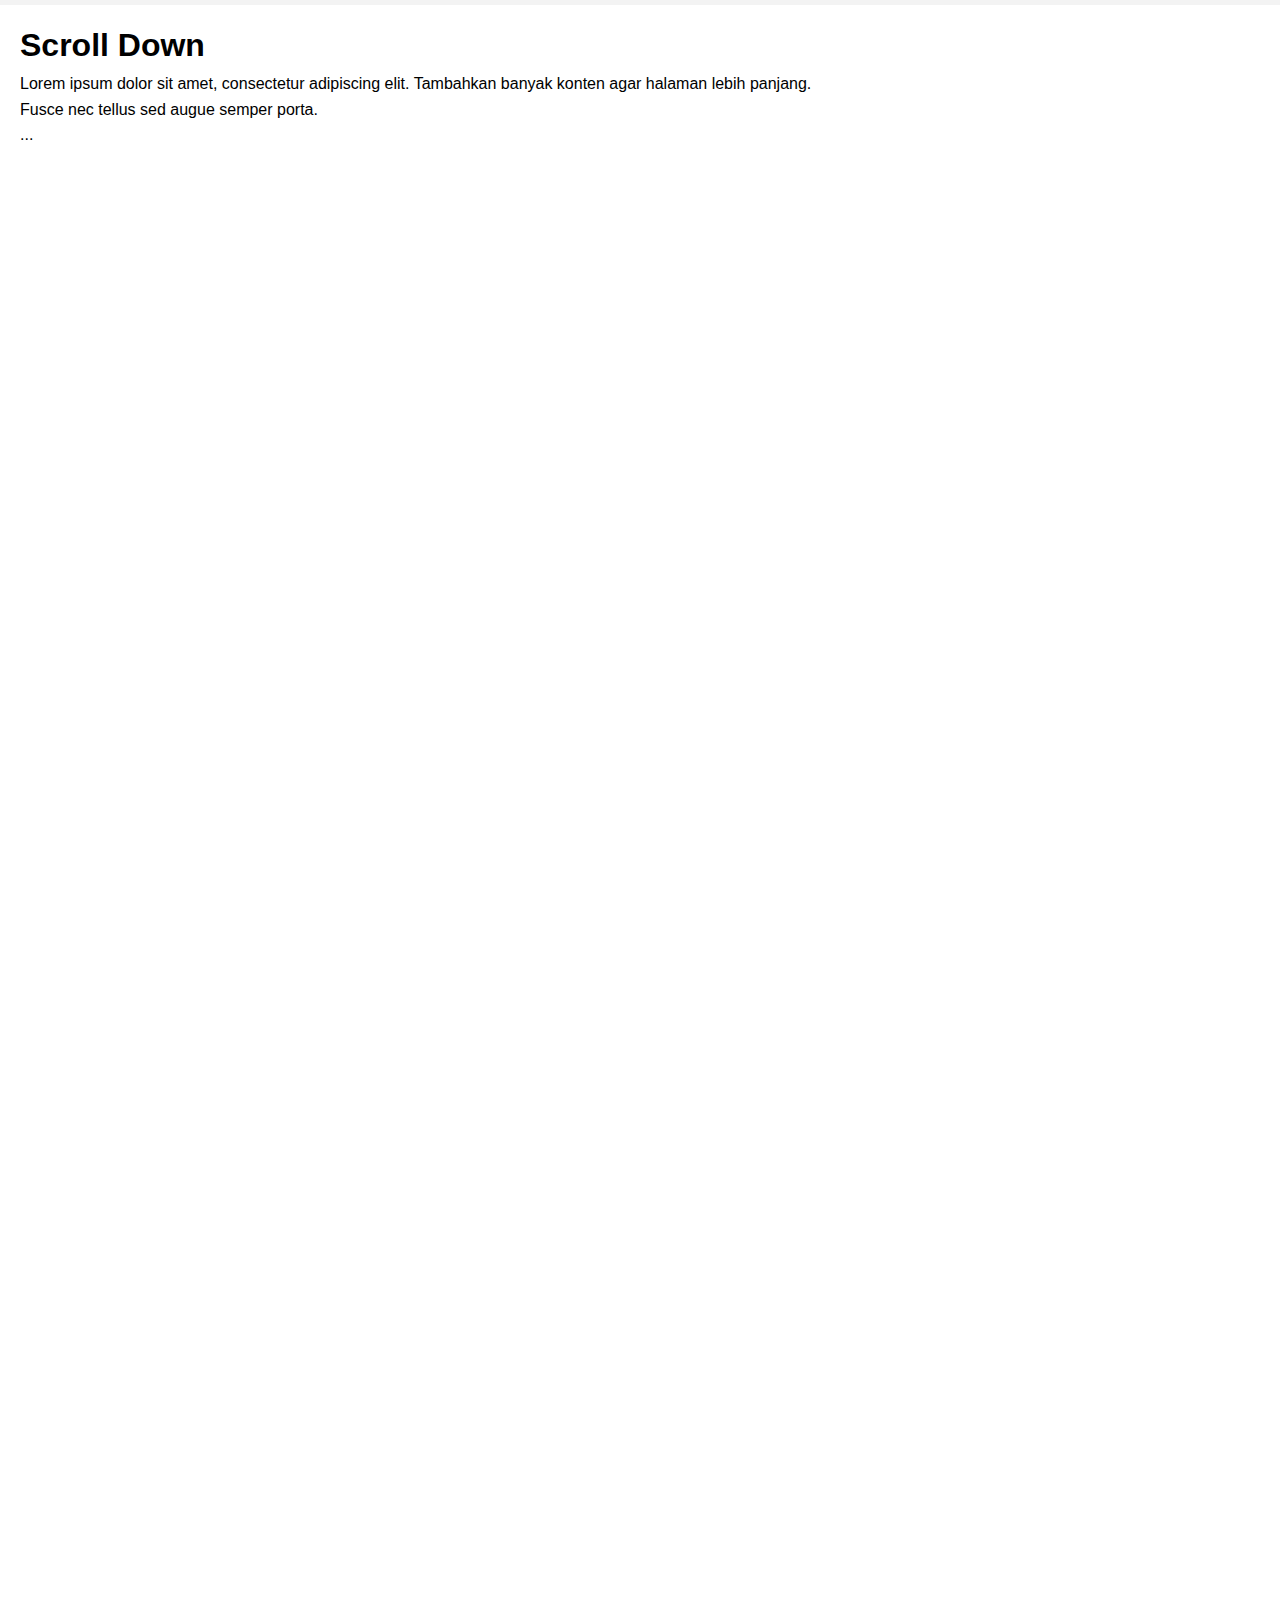
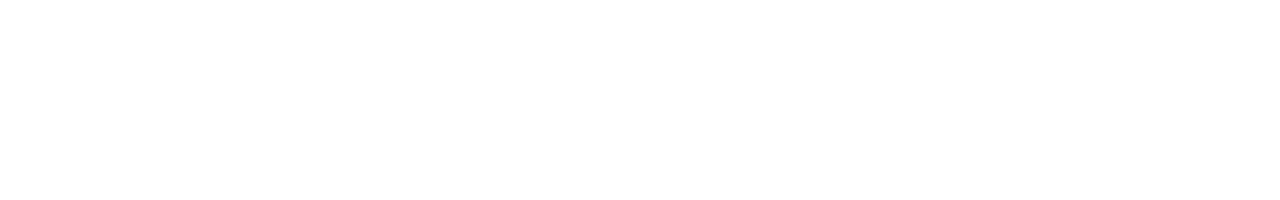
<file: css-scroll-bar/index.html>
<!DOCTYPE html>
<html lang="en">
<head>
  <meta charset="UTF-8">
  <meta name="viewport" content="width=device-width, initial-scale=1.0">
  <title>Scroll Progress Bar</title>
  <link rel="stylesheet" href="style.css">
</head>
<body>
  <div class="progress-container">
    <div class="progress-bar"></div>
  </div>
  <div class="content">
    <h1>Scroll Down</h1>
    <p>Lorem ipsum dolor sit amet, consectetur adipiscing elit. Tambahkan banyak konten agar halaman lebih panjang.</p>
    <p>Fusce nec tellus sed augue semper porta.</p>
    <p>...</p>
  </div>
  <script src="script.js"></script>
</body>
</html>
</file>
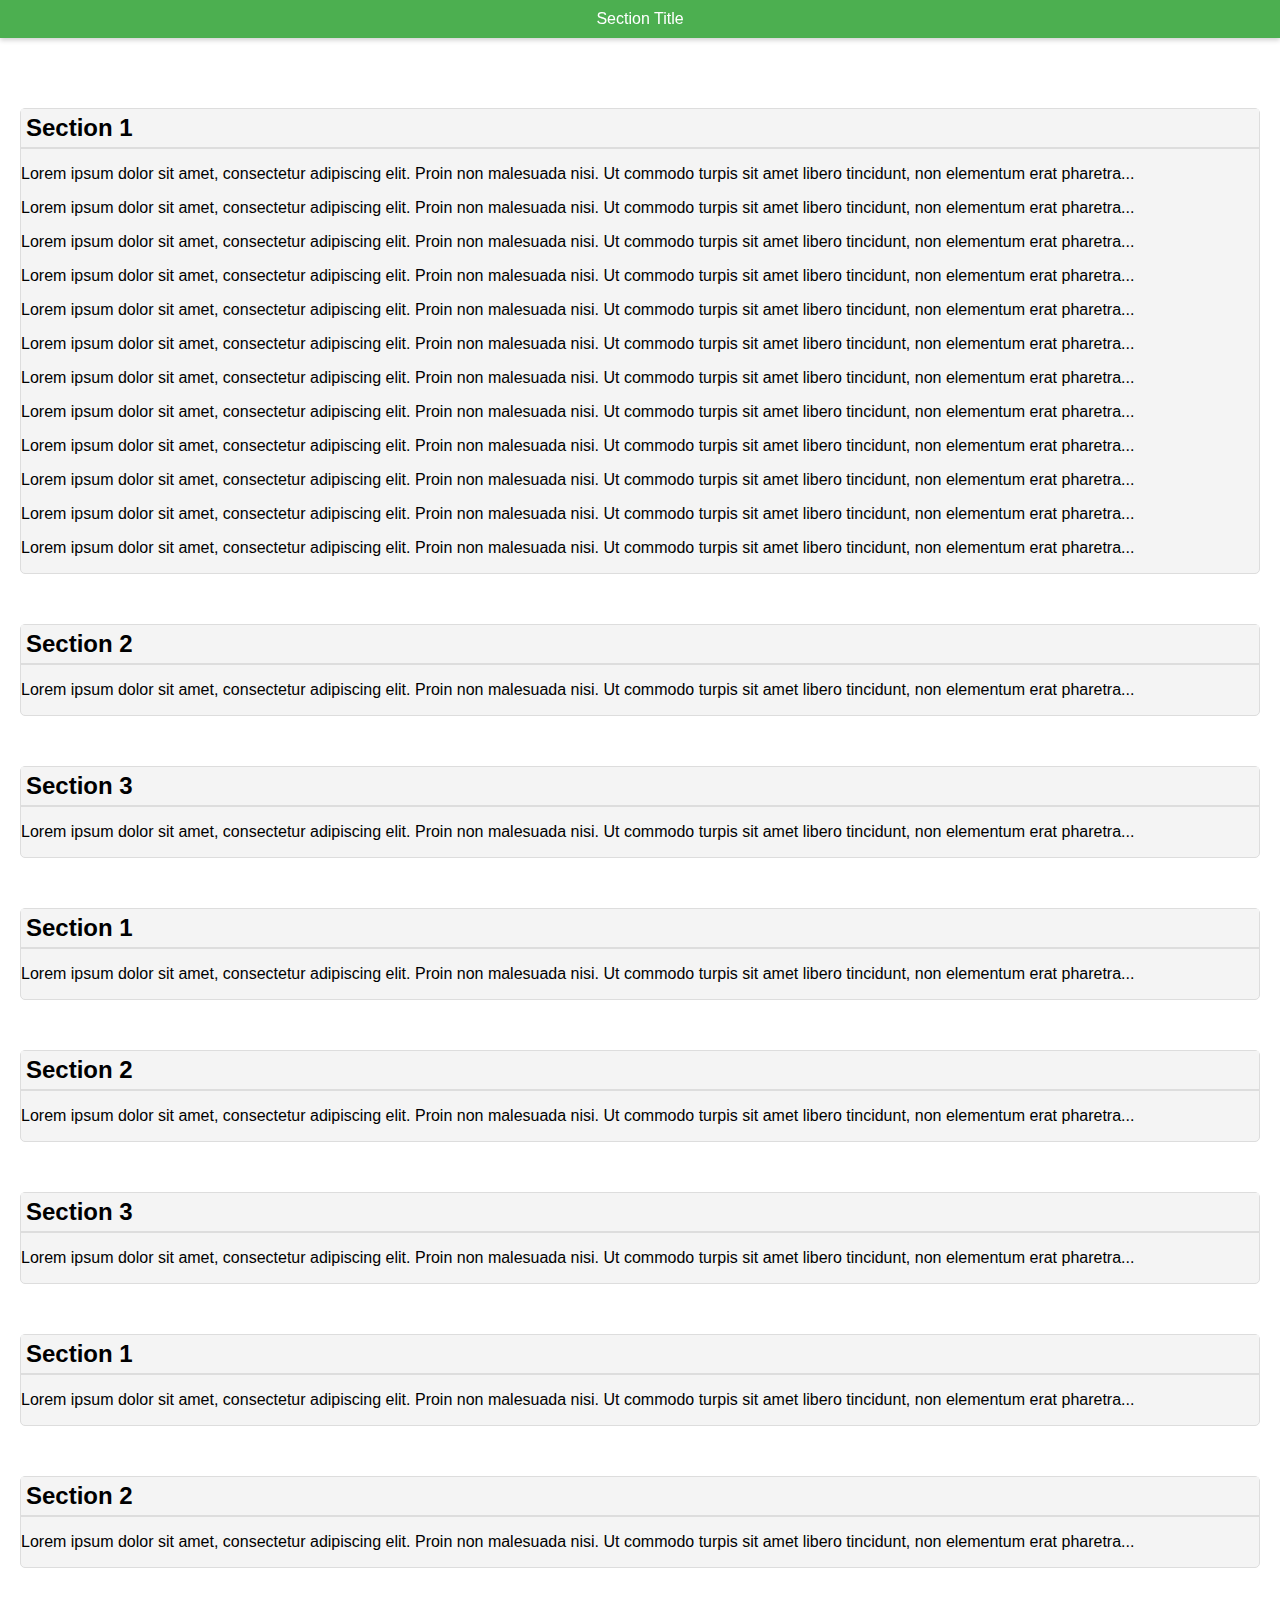
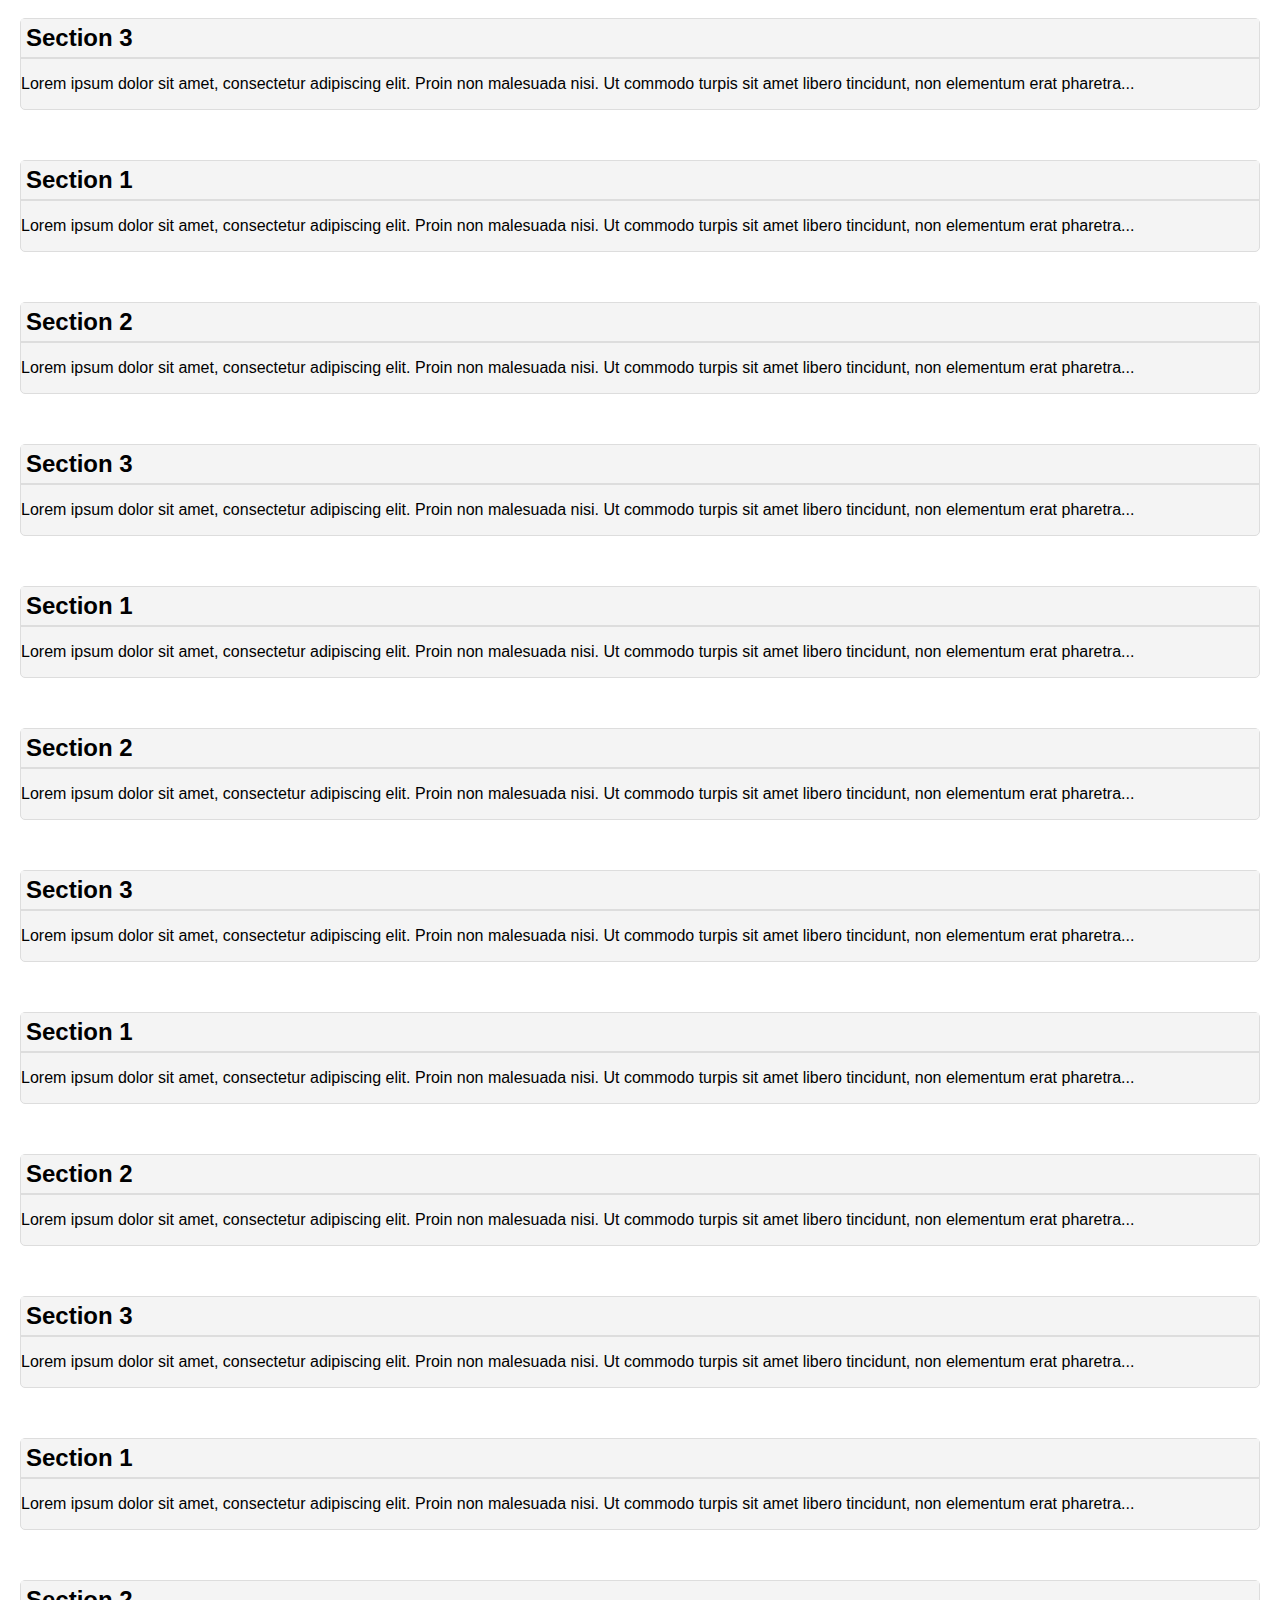
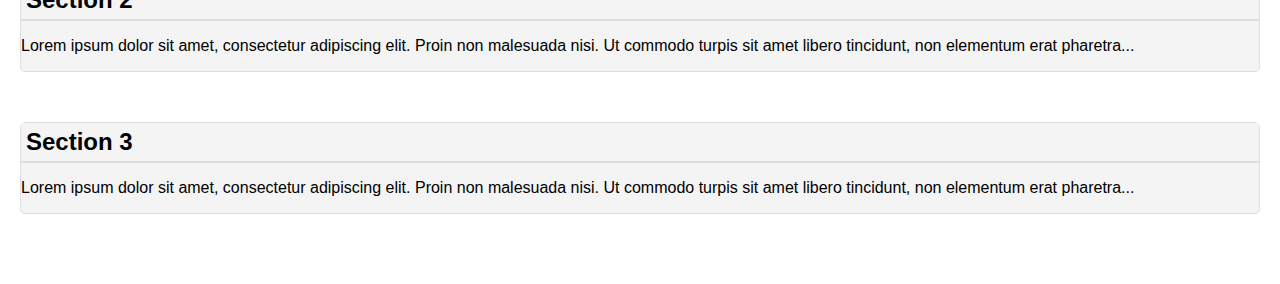
<file: css-stiky-header/index.html>
<!DOCTYPE html>
<html lang="en">
<head>
  <meta charset="UTF-8">
  <meta name="viewport" content="width=device-width, initial-scale=1.0">
  <title>Sticky Scroll with Changing Title</title>
  <link rel="stylesheet" href="style.css">
</head>
<body>
  <header class="sticky-title">Section Title</header>
  <main>
    <section>
      <h2 class="section-title">Section 1</h2>
      <p>Lorem ipsum dolor sit amet, consectetur adipiscing elit. Proin non malesuada nisi. Ut commodo turpis sit amet libero tincidunt, non elementum erat pharetra...</p>
      <p>Lorem ipsum dolor sit amet, consectetur adipiscing elit. Proin non malesuada nisi. Ut commodo turpis sit amet libero tincidunt, non elementum erat pharetra...</p>
      <p>Lorem ipsum dolor sit amet, consectetur adipiscing elit. Proin non malesuada nisi. Ut commodo turpis sit amet libero tincidunt, non elementum erat pharetra...</p>
      <p>Lorem ipsum dolor sit amet, consectetur adipiscing elit. Proin non malesuada nisi. Ut commodo turpis sit amet libero tincidunt, non elementum erat pharetra...</p>

      <p>Lorem ipsum dolor sit amet, consectetur adipiscing elit. Proin non malesuada nisi. Ut commodo turpis sit amet libero tincidunt, non elementum erat pharetra...</p>
      <p>Lorem ipsum dolor sit amet, consectetur adipiscing elit. Proin non malesuada nisi. Ut commodo turpis sit amet libero tincidunt, non elementum erat pharetra...</p>
      <p>Lorem ipsum dolor sit amet, consectetur adipiscing elit. Proin non malesuada nisi. Ut commodo turpis sit amet libero tincidunt, non elementum erat pharetra...</p>
      <p>Lorem ipsum dolor sit amet, consectetur adipiscing elit. Proin non malesuada nisi. Ut commodo turpis sit amet libero tincidunt, non elementum erat pharetra...</p>

      <p>Lorem ipsum dolor sit amet, consectetur adipiscing elit. Proin non malesuada nisi. Ut commodo turpis sit amet libero tincidunt, non elementum erat pharetra...</p>
      <p>Lorem ipsum dolor sit amet, consectetur adipiscing elit. Proin non malesuada nisi. Ut commodo turpis sit amet libero tincidunt, non elementum erat pharetra...</p>
      <p>Lorem ipsum dolor sit amet, consectetur adipiscing elit. Proin non malesuada nisi. Ut commodo turpis sit amet libero tincidunt, non elementum erat pharetra...</p>
      <p>Lorem ipsum dolor sit amet, consectetur adipiscing elit. Proin non malesuada nisi. Ut commodo turpis sit amet libero tincidunt, non elementum erat pharetra...</p>
    </section>
    <section>
      <h2 class="section-title">Section 2</h2>
      <p>Lorem ipsum dolor sit amet, consectetur adipiscing elit. Proin non malesuada nisi. Ut commodo turpis sit amet libero tincidunt, non elementum erat pharetra...</p>
    </section>
    <section>
      <h2 class="section-title">Section 3</h2>
      <p>Lorem ipsum dolor sit amet, consectetur adipiscing elit. Proin non malesuada nisi. Ut commodo turpis sit amet libero tincidunt, non elementum erat pharetra...</p>
    </section>
    <section>
        <h2 class="section-title">Section 1</h2>
        <p>Lorem ipsum dolor sit amet, consectetur adipiscing elit. Proin non malesuada nisi. Ut commodo turpis sit amet libero tincidunt, non elementum erat pharetra...</p>
      </section>
      <section>
        <h2 class="section-title">Section 2</h2>
        <p>Lorem ipsum dolor sit amet, consectetur adipiscing elit. Proin non malesuada nisi. Ut commodo turpis sit amet libero tincidunt, non elementum erat pharetra...</p>
      </section>
      <section>
        <h2 class="section-title">Section 3</h2>
        <p>Lorem ipsum dolor sit amet, consectetur adipiscing elit. Proin non malesuada nisi. Ut commodo turpis sit amet libero tincidunt, non elementum erat pharetra...</p>
      </section>
      <section>
        <h2 class="section-title">Section 1</h2>
        <p>Lorem ipsum dolor sit amet, consectetur adipiscing elit. Proin non malesuada nisi. Ut commodo turpis sit amet libero tincidunt, non elementum erat pharetra...</p>
      </section>
      <section>
        <h2 class="section-title">Section 2</h2>
        <p>Lorem ipsum dolor sit amet, consectetur adipiscing elit. Proin non malesuada nisi. Ut commodo turpis sit amet libero tincidunt, non elementum erat pharetra...</p>
      </section>
      <section>
        <h2 class="section-title">Section 3</h2>
        <p>Lorem ipsum dolor sit amet, consectetur adipiscing elit. Proin non malesuada nisi. Ut commodo turpis sit amet libero tincidunt, non elementum erat pharetra...</p>
      </section>
      <section>
        <h2 class="section-title">Section 1</h2>
        <p>Lorem ipsum dolor sit amet, consectetur adipiscing elit. Proin non malesuada nisi. Ut commodo turpis sit amet libero tincidunt, non elementum erat pharetra...</p>
      </section>
      <section>
        <h2 class="section-title">Section 2</h2>
        <p>Lorem ipsum dolor sit amet, consectetur adipiscing elit. Proin non malesuada nisi. Ut commodo turpis sit amet libero tincidunt, non elementum erat pharetra...</p>
      </section>
      <section>
        <h2 class="section-title">Section 3</h2>
        <p>Lorem ipsum dolor sit amet, consectetur adipiscing elit. Proin non malesuada nisi. Ut commodo turpis sit amet libero tincidunt, non elementum erat pharetra...</p>
      </section>
      <section>
        <h2 class="section-title">Section 1</h2>
        <p>Lorem ipsum dolor sit amet, consectetur adipiscing elit. Proin non malesuada nisi. Ut commodo turpis sit amet libero tincidunt, non elementum erat pharetra...</p>
      </section>
      <section>
        <h2 class="section-title">Section 2</h2>
        <p>Lorem ipsum dolor sit amet, consectetur adipiscing elit. Proin non malesuada nisi. Ut commodo turpis sit amet libero tincidunt, non elementum erat pharetra...</p>
      </section>
      <section>
        <h2 class="section-title">Section 3</h2>
        <p>Lorem ipsum dolor sit amet, consectetur adipiscing elit. Proin non malesuada nisi. Ut commodo turpis sit amet libero tincidunt, non elementum erat pharetra...</p>
      </section>
      <section>
        <h2 class="section-title">Section 1</h2>
        <p>Lorem ipsum dolor sit amet, consectetur adipiscing elit. Proin non malesuada nisi. Ut commodo turpis sit amet libero tincidunt, non elementum erat pharetra...</p>
      </section>
      <section>
        <h2 class="section-title">Section 2</h2>
        <p>Lorem ipsum dolor sit amet, consectetur adipiscing elit. Proin non malesuada nisi. Ut commodo turpis sit amet libero tincidunt, non elementum erat pharetra...</p>
      </section>
      <section>
        <h2 class="section-title">Section 3</h2>
        <p>Lorem ipsum dolor sit amet, consectetur adipiscing elit. Proin non malesuada nisi. Ut commodo turpis sit amet libero tincidunt, non elementum erat pharetra...</p>
      </section>
      <section>
        <h2 class="section-title">Section 1</h2>
        <p>Lorem ipsum dolor sit amet, consectetur adipiscing elit. Proin non malesuada nisi. Ut commodo turpis sit amet libero tincidunt, non elementum erat pharetra...</p>
      </section>
      <section>
        <h2 class="section-title">Section 2</h2>
        <p>Lorem ipsum dolor sit amet, consectetur adipiscing elit. Proin non malesuada nisi. Ut commodo turpis sit amet libero tincidunt, non elementum erat pharetra...</p>
      </section>
      <section>
        <h2 class="section-title">Section 3</h2>
        <p>Lorem ipsum dolor sit amet, consectetur adipiscing elit. Proin non malesuada nisi. Ut commodo turpis sit amet libero tincidunt, non elementum erat pharetra...</p>
      </section>
  </main>
</body>
</html>
</file>
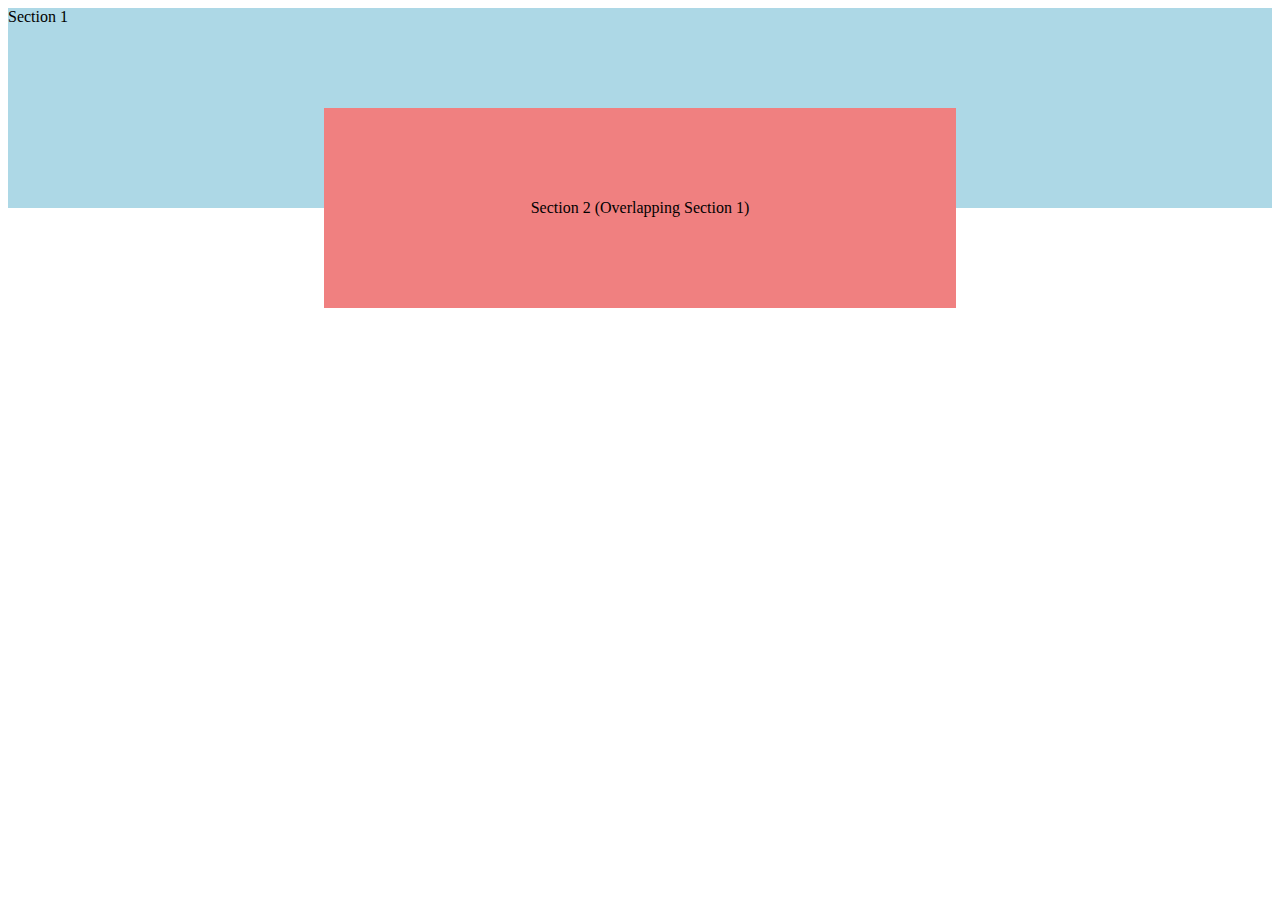
<file: overlapping-section(sectiontumpangtindih)/index.htm>
<!DOCTYPE html>
<html lang="en">
  <head>
    <meta charset="UTF-8" />
    <meta name="viewport" content="width=device-width, initial-scale=1.0" />
    <title>Section tumpang tindih</title>
    <link rel="stylesheet" href="style.css" />
  </head>
  <body>
    <div class="container">
      <div class="section-1">Section 1</div>
      <div class="section-2">Section 2 (Overlapping Section 1)</div>
    </div>

    
  </body>
</html>
</file>
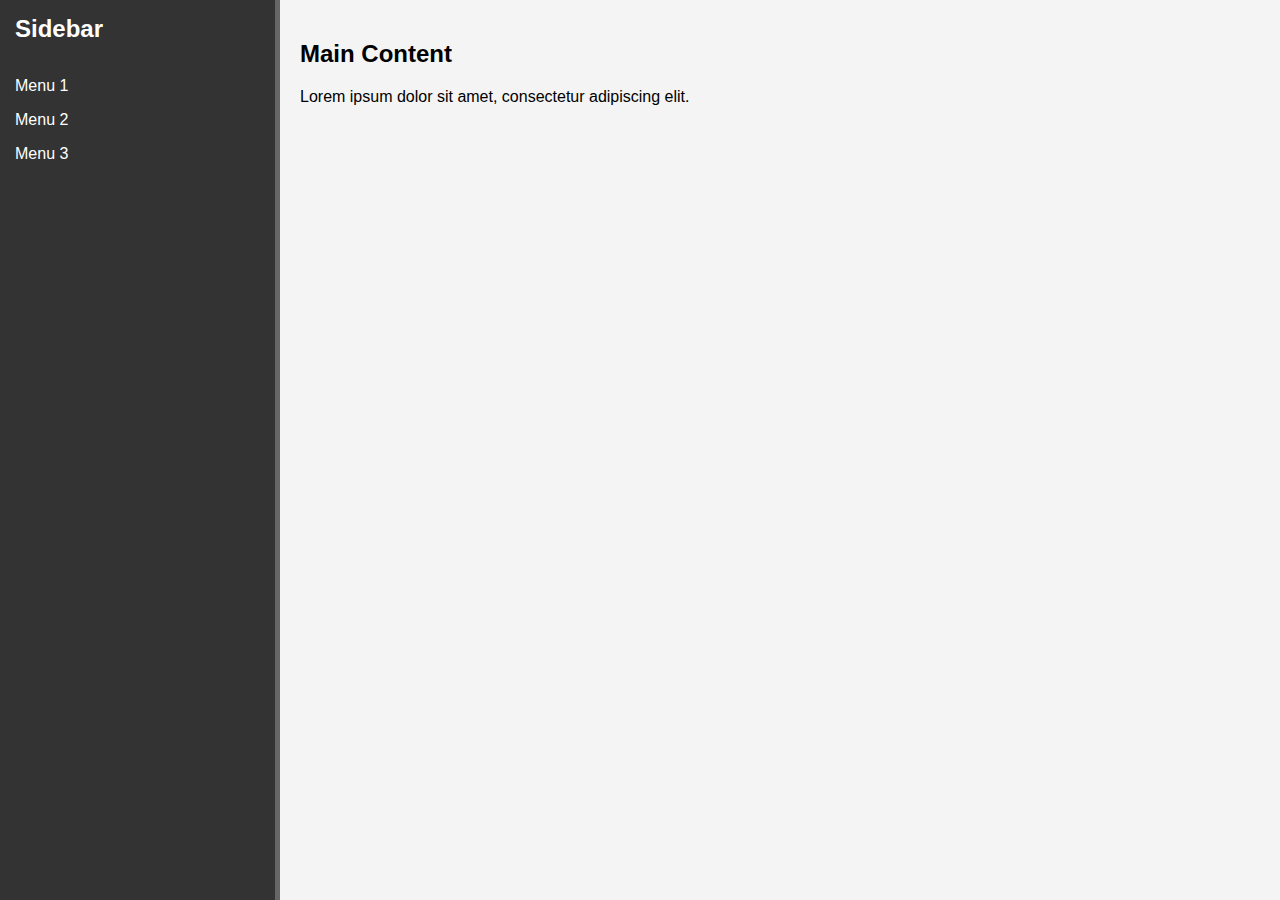
<file: ResizableSidebar/index.html>
<!DOCTYPE html>
<html lang="en">
<head>
    <meta charset="UTF-8">
    <meta name="viewport" content="width=device-width, initial-scale=1.0">
    <title>Resizable Sidebar</title>
    <link rel="stylesheet" href="styles.css">
</head>
<body>
    <div class="wrapper">
        <!-- Sidebar -->
        <div class="sidebar" id="sidebar">
            <h2>Sidebar</h2>
            <ul>
                <li><a href="#">Menu 1</a></li>
                <li><a href="#">Menu 2</a></li>
                <li><a href="#">Menu 3</a></li>
            </ul>
            <div class="resizer" id="resizer"></div> <!-- Drag handle -->
        </div>
        
        <!-- Main Content -->
        <div class="content">
            <h2>Main Content</h2>
            <p>Lorem ipsum dolor sit amet, consectetur adipiscing elit.</p>
        </div>
    </div>

    <script src="script.js"></script>
</body>
</html>
</file>
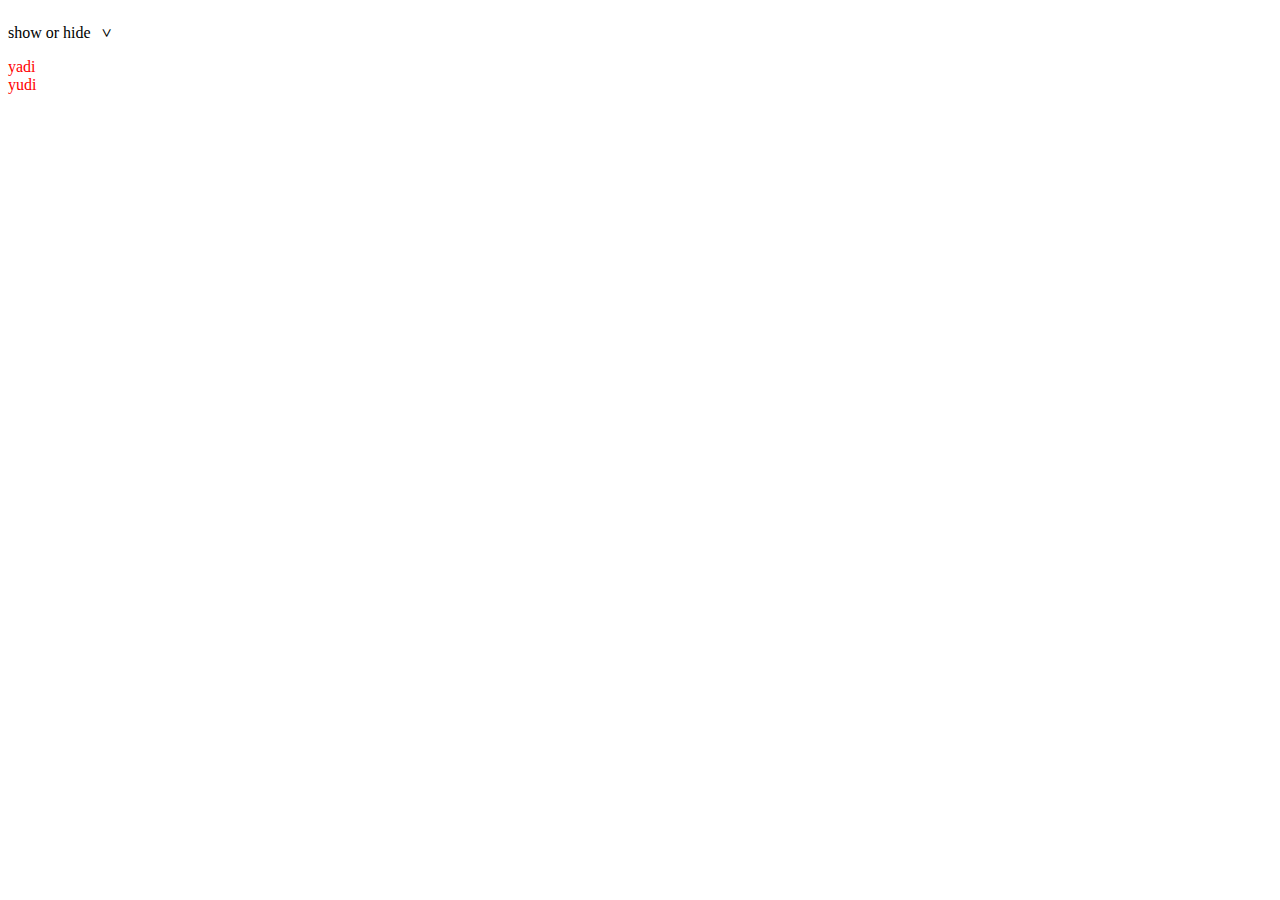
<file: css-selector-combinator/example-hide-show/index.html>
<!DOCTYPE html>
<html lang="en">
  <head>
    <meta charset="UTF-8" />
    <meta name="viewport" content="width=device-width, initial-scale=1.0" />
    <title>Hide and Show Element</title>
    <link rel="stylesheet" href="style.css" />
  </head>
  <body>

    <input id="show-hide" for type="checkbox" class="toggle" />

    <label for="show-hide">
     <div class="show-hide">
        <p>show or hide</p>
        <p class="icon-caret-right"> > </p>
     </div>
    </label>

    <span>yadi</span>

    <div>
      <span>yudi</span>
    </div>
  </body>
</html>
</file>
<file: css-stiky-header/style.css>
/* General styling */
body {
    font-family: Arial, sans-serif;
    margin: 0;
    padding: 0;
  }
  
  header {
    background-color: #4CAF50;
    color: white;
    text-align: center;
    padding: 10px;
    position: sticky; /* Makes the header sticky */
    top: 0;           /* Sticks at the top of the viewport */
    z-index: 1000;    /* Ensures it's above other content */
    box-shadow: 0 2px 5px rgba(0, 0, 0, 0.2);
  }
  
  /* Section styles */
  main {
    padding: 20px;
  }
  
  section {
    margin: 50px 0;
    padding: 0px;
    background-color: #f4f4f4;
    border: 1px solid #ddd;
    border-radius: 5px;
  }
  
  /* Sticky titles inside each section */
  .section-title {
    position: sticky;
    top: 40px; /* Offset to account for the header */
    background: #f4f4f4;
    padding: 5px;
    margin: 0;
    z-index: 999;
    border-bottom: 2px solid #ddd;
  }
</file>
<file: overlapping-section(sectiontumpangtindih)/style.css>
.container{
    position: relative;
    display: flex;
    justify-content: centers;
}
.section-1{
    background: lightblue; height: 200px; position: relative; z-index: 1;
    flex: 1;
}
.section-2 {
    background: lightcoral;
    width: 50%;
    height: 200px;
    position: absolute;
    top: 100%;
    left: 50%;
    transform: translate(-50%, -50%);
    z-index: 2;
    display: flex;
    justify-content: center;
    align-items: center;
  }
</file>
<file: ResizableSidebar/styles.css>
/* styles.css */
body, html {
    margin: 0;
    padding: 0;
    font-family: Arial, sans-serif;
}

.wrapper {
    display: flex;
    height: 100vh;
}

/* Sidebar Styling */
.sidebar {
    width: 250px;
    background-color: #333;
    color: white;
    padding: 15px;
    position: relative;
    display: flex;
    flex-direction: column;
    transition: width 0.2s ease-in-out;
}

.sidebar h2 {
    margin: 0 0 10px;
}

.sidebar ul {
    list-style: none;
    padding: 0;
}

.sidebar ul li {
    padding: 8px 0;
}

.sidebar ul li a {
    color: white;
    text-decoration: none;
}

.sidebar ul li a:hover {
    text-decoration: underline;
    color: #ccc;
}

/* Resizer Handle */
.resizer {
    width: 5px;
    background-color: #666;
    cursor: ew-resize;
    height: 100%;
    position: absolute;
    top: 0;
    right: 0;
}

/* Content */
.content {
    flex: 1;
    padding: 20px;
    background-color: #f4f4f4;
}
</file>
<file: css-selector-combinator/example-hide-show/style.css>
label{
    cursor: pointer;
}
.show-hide{
    display: flex;
    gap: 10px;
}
.show-hide .icon-caret-right{
    font-weight: bold;
    transform: rotate(90deg);

}
.toggle {
    display: none;
}
.toggle ~ span , div span{
    color: red;
}

/* show or hide */
.toggle:checked ~ span {
    display: none;
}

.toggle:checked ~  div span {
    display: none;
}

/* rotate caret */
.toggle:checked ~ label .show-hide .icon-caret-right{
    transform: rotate(0deg);
}
</file>
<file: css-scroll-bar/style.css>
/* Reset dasar */
* {
    margin: 0;
    padding: 0;
    box-sizing: border-box;
  }
  
  /* Konten halaman */
  .content {
    padding: 20px;
    height: 200vh; /* Membuat halaman lebih panjang untuk scroll */
    font-family: Arial, sans-serif;
    line-height: 1.6;
  }
  
  /* Kontainer progress bar */
  .progress-container {
    position: fixed;
    top: 0;
    left: 0;
    width: 100%;
    height: 5px;
    background-color: #f3f3f3;
    z-index: 1000;
  }
  
  /* Progress bar */
  .progress-bar {
    width: 0;
    height: 100%;
    background-color: #4caf50;
    transition: width 0.2s ease;
  }
</file>
